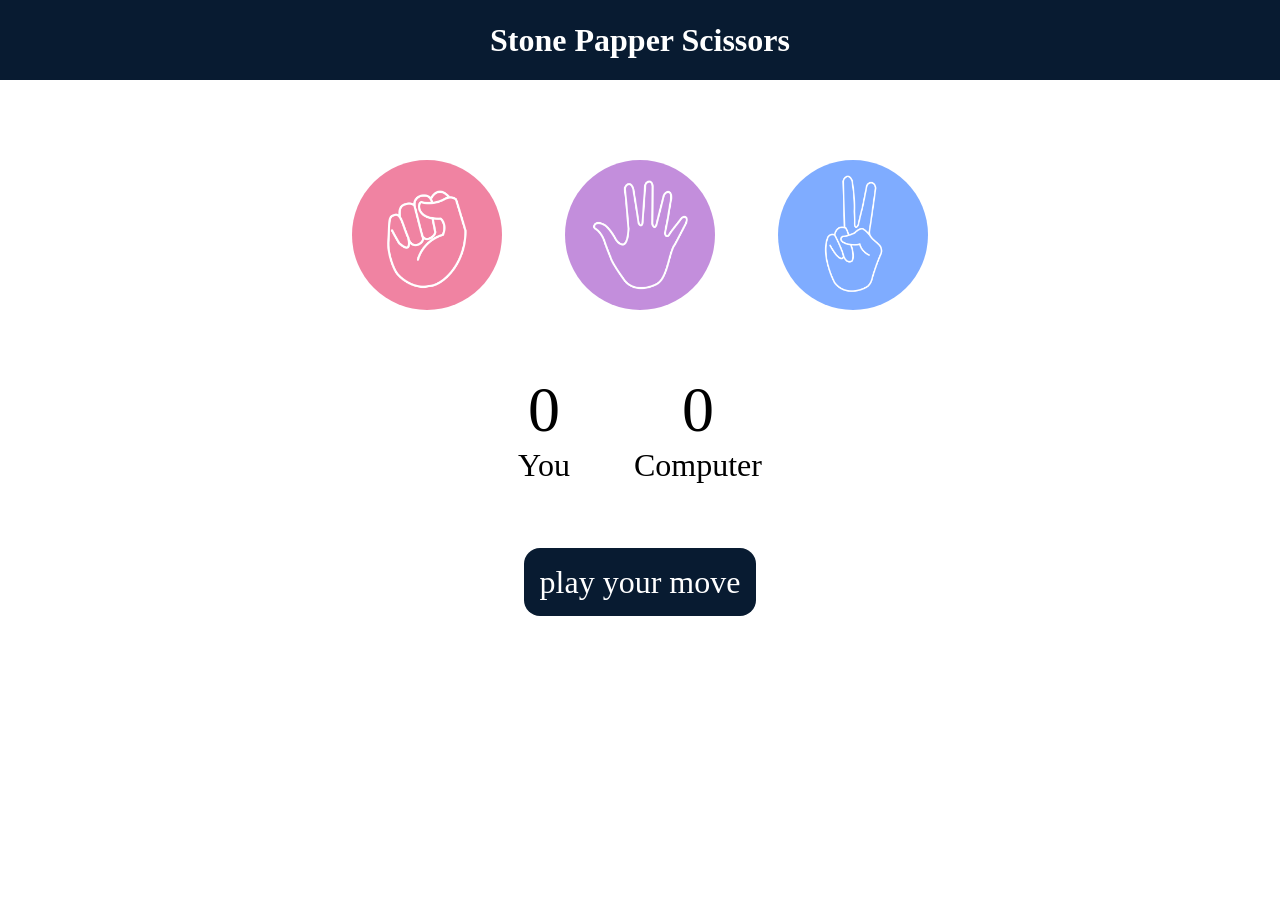
<file: Games/stone-paper-scissor/index.html>
<!DOCTYPE html>
<html lang="en">
<head>
    <meta charset="UTF-8">
    <meta name="viewport" content="width=device-width, initial-scale=1.0">
    <title>Stone Papper Scissors</title>
    <link rel="stylesheet" href="style.css">
</head>
<body>
    <h1>Stone Papper Scissors</h1>
    <div class="choices">
        <div class="choice" id="rock">
            <img src="./images/rock.png" alt="">
        </div>
        <div class="choice" id="paper">
            <img src="./images/paper.png" alt="">
        </div>
        <div class="choice" id="scissor">
            <img src="./images/scissors.png" alt="">
        </div>
    </div>

    <div class="score-board">
        <div class="score">
            <p id="user-score">0</p>
            <p>You</p>
        </div>
        <div class="score">
            <p id="comp-score">0</p>
            <p>Computer</p>
        </div>
    </div>

    <div class="msg-container">
        <p id="msg">play your move</p>
    </div>

    <script src="script.js"></script>
</body>
</html>
</file>
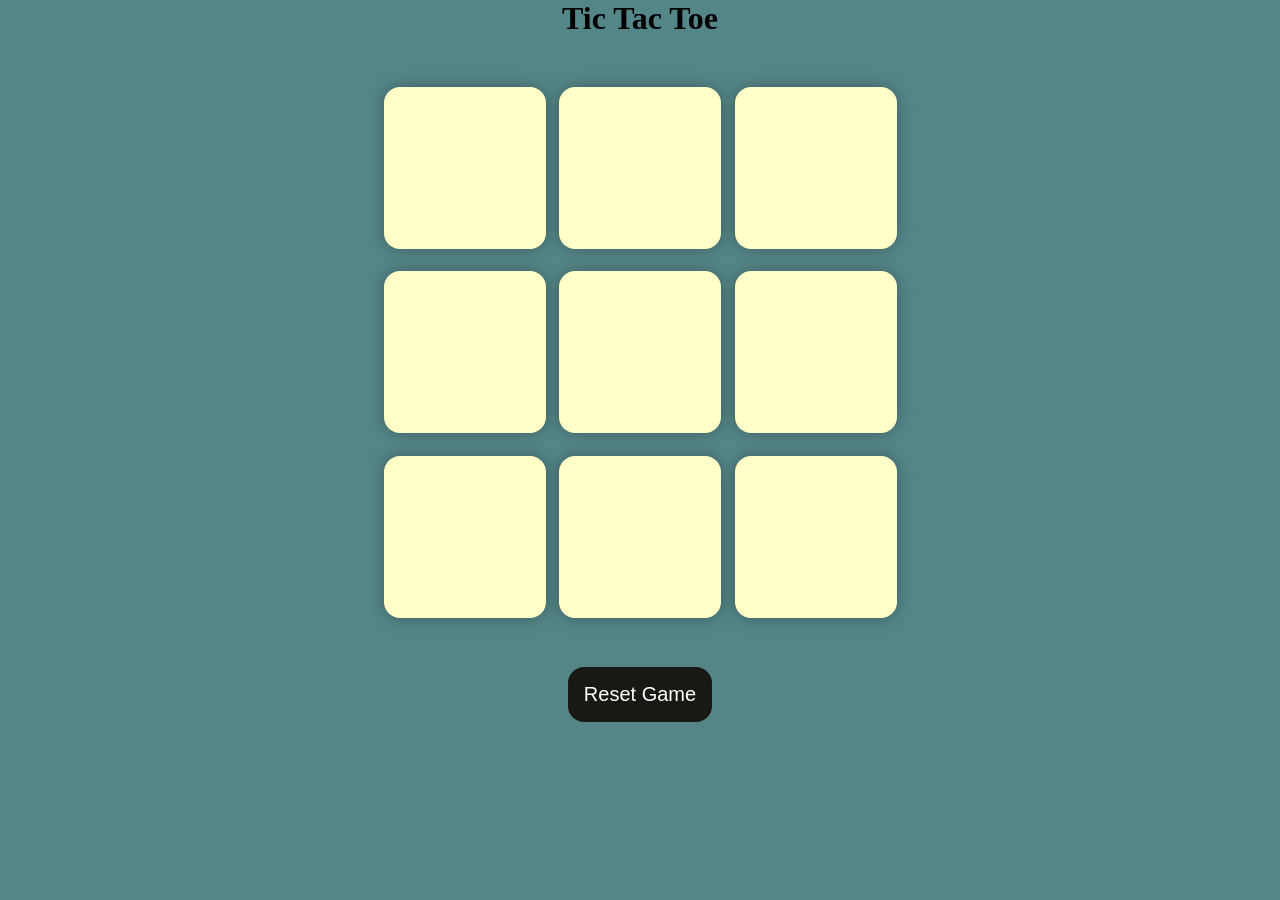
<file: Games/tic-tac-toe/index.html>
<!DOCTYPE html>
<html lang="en">

<head>
    <meta charset="UTF-8">
    <meta name="viewport" content="width=device-width, initial-scale=1.0">
    <title>Document</title>
    <link rel="stylesheet" href="style.css">
</head>

<body>
    <div class="msg-container hide">
        <p id="msg">winner</p>
        <button id="new-btn">New Game</button>
    </div>
    <main>
        <h1>Tic Tac Toe</h1>
        <div class="container">
            <div class="game">
                <button class="box"></button>
                <button class="box"></button>
                <button class="box"></button>
                <button class="box"></button>
                <button class="box"></button>
                <button class="box"></button>
                <button class="box"></button>
                <button class="box"></button>
                <button class="box"></button>
            </div>
        </div>
        <button id="reset-btn">Reset Game</button>
    </main>
    <script src="script.js"></script>
</body>

</html>
</file>
<file: Games/stone-paper-scissor/style.css>
*{
    padding: 0;
    margin: 0;
    text-align: center;
}

h1{
    background-color: #081b31;
    color: white;
    height: 5rem;
    line-height: 5rem;
}

.choice{
    height: 165px;
    width: 165px;
}

.choice:hover{
    opacity: 0.5;
    cursor: pointer;
}

img{
    height: 150px;
    width: 150px;
    object-fit: cover;
    border-radius: 50%;
}

.choices{
    display: flex;
    justify-content: center;
    align-items: center;
    gap: 3rem;
    margin-top: 5rem;
}

.score-board{
    display: flex;
    justify-content: center;
    align-items: center;
    font-size: 2rem;
    margin-top: 3rem;
    gap: 4rem;
}

#user-score , #comp-score {
    font-size: 4rem;
}

.msg-container {
    margin-top: 5rem;
}

#msg{
    background-color: #081b31;
    color: white;
    font-size: 2rem;
    display: inline ;
    padding: 1rem;
    border-radius: 1rem;
}
</file>
<file: Games/tic-tac-toe/style.css>
* {
  margin: 0;
  padding: 0;
}

body {
  background-color: #548687;
  text-align: center;
}

.container {
  height: 70vh;
  display: flex;

  justify-content: center;
  align-items: center;
}

.game {
  height: 60vmin;
  width: 60vmin;
  display: flex;
  flex-wrap: wrap;
  justify-content: center;
  align-items: center;
  gap: 1.5vmin;
}

.box {
  height: 18vmin;
  width: 18vmin;
  border-radius: 1rem;
  border: none;
  box-shadow: 0 0 1rem rgba(0, 0, 0, 0.3);
  font-size: 8vmin;
  color: #b0413e;
  background-color: #ffffc7;
}

#reset-btn {
  padding: 1rem;
  font-size: 1.25rem;
  background-color: #191913;
  color: #fff;
  border-radius: 1rem;
  border: none;
}

#new-btn {
  padding: 1rem;
  font-size: 1.25rem;
  background-color: #191913;
  color: #fff;
  border-radius: 1rem;
  border: none;
}

#msg{
  color:#ffffc7 ;
  font-size: vmin;
}

.msg-container{
  height: 120vmin;
  display: flex;
  justify-content: center;
  align-items: center;
  flex-direction: column;
  gap: 4rem;

}

.hide {
  display: none;
}
</file>
